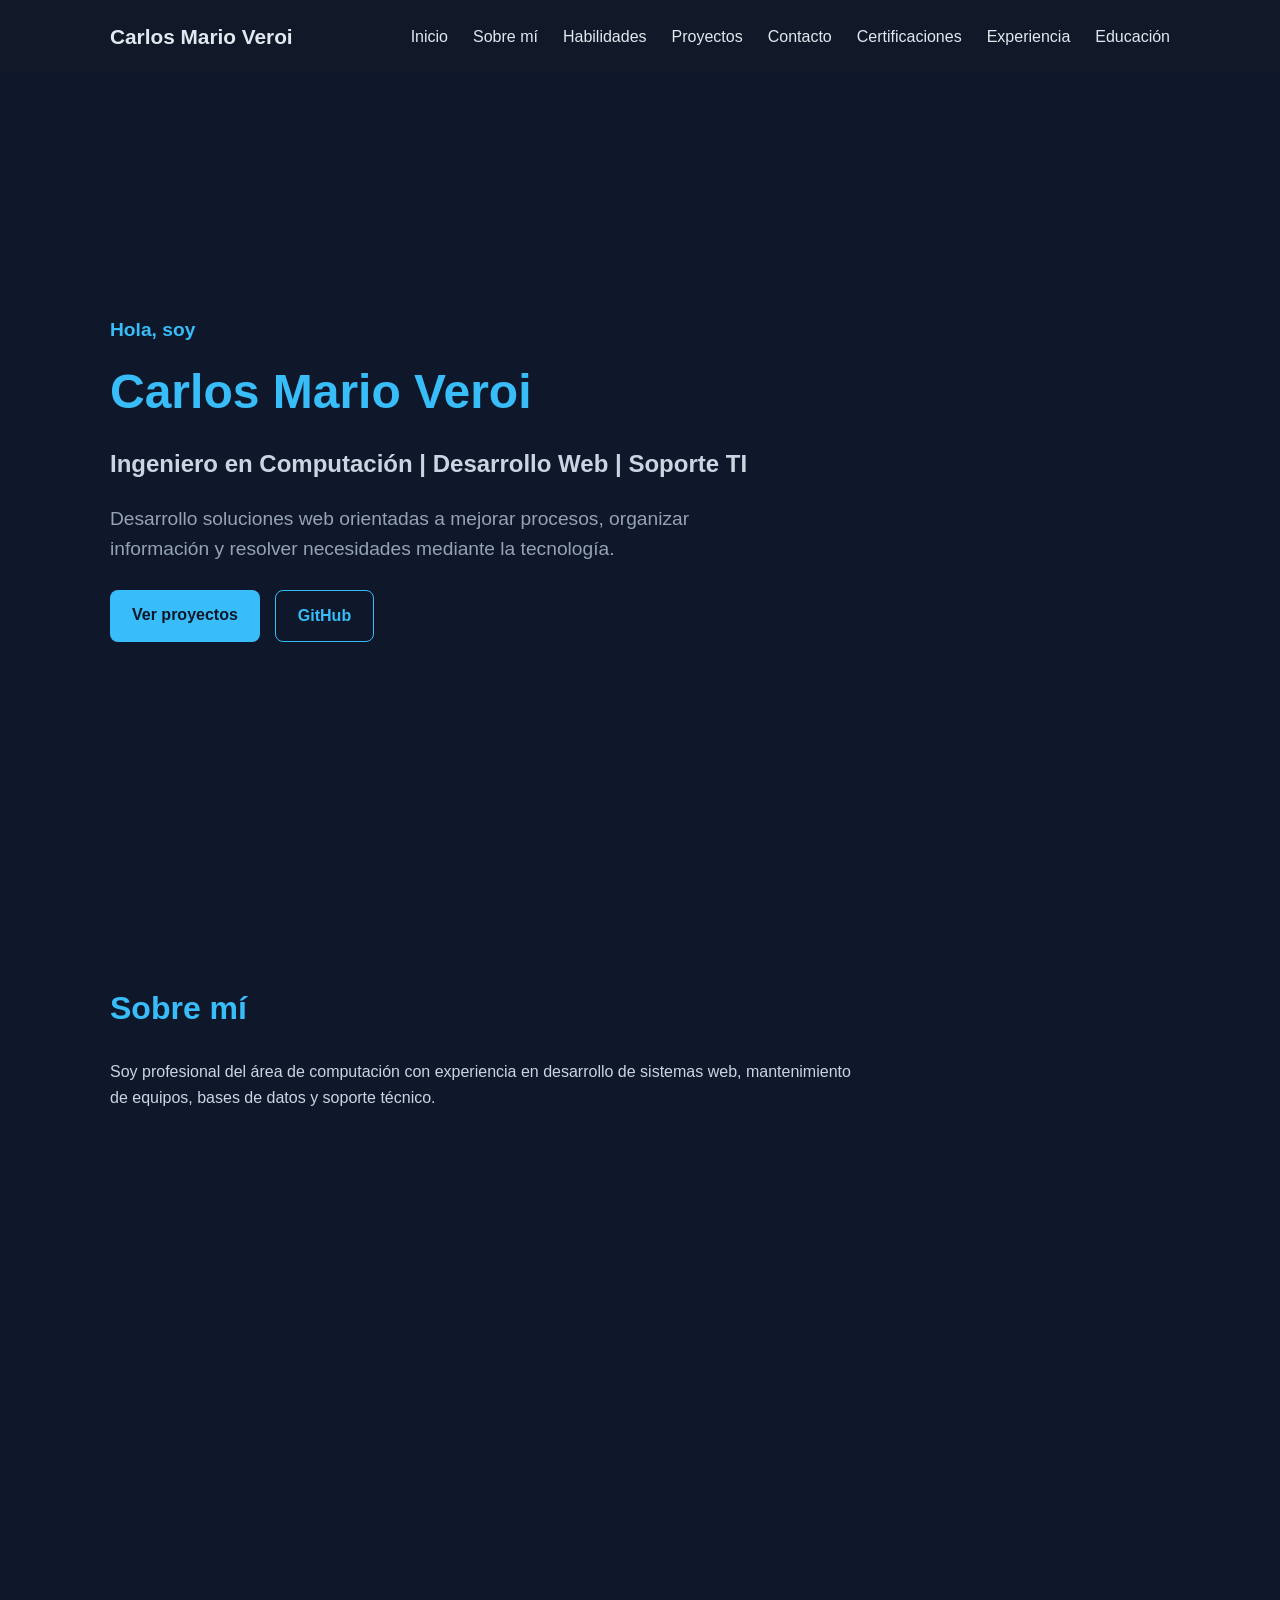
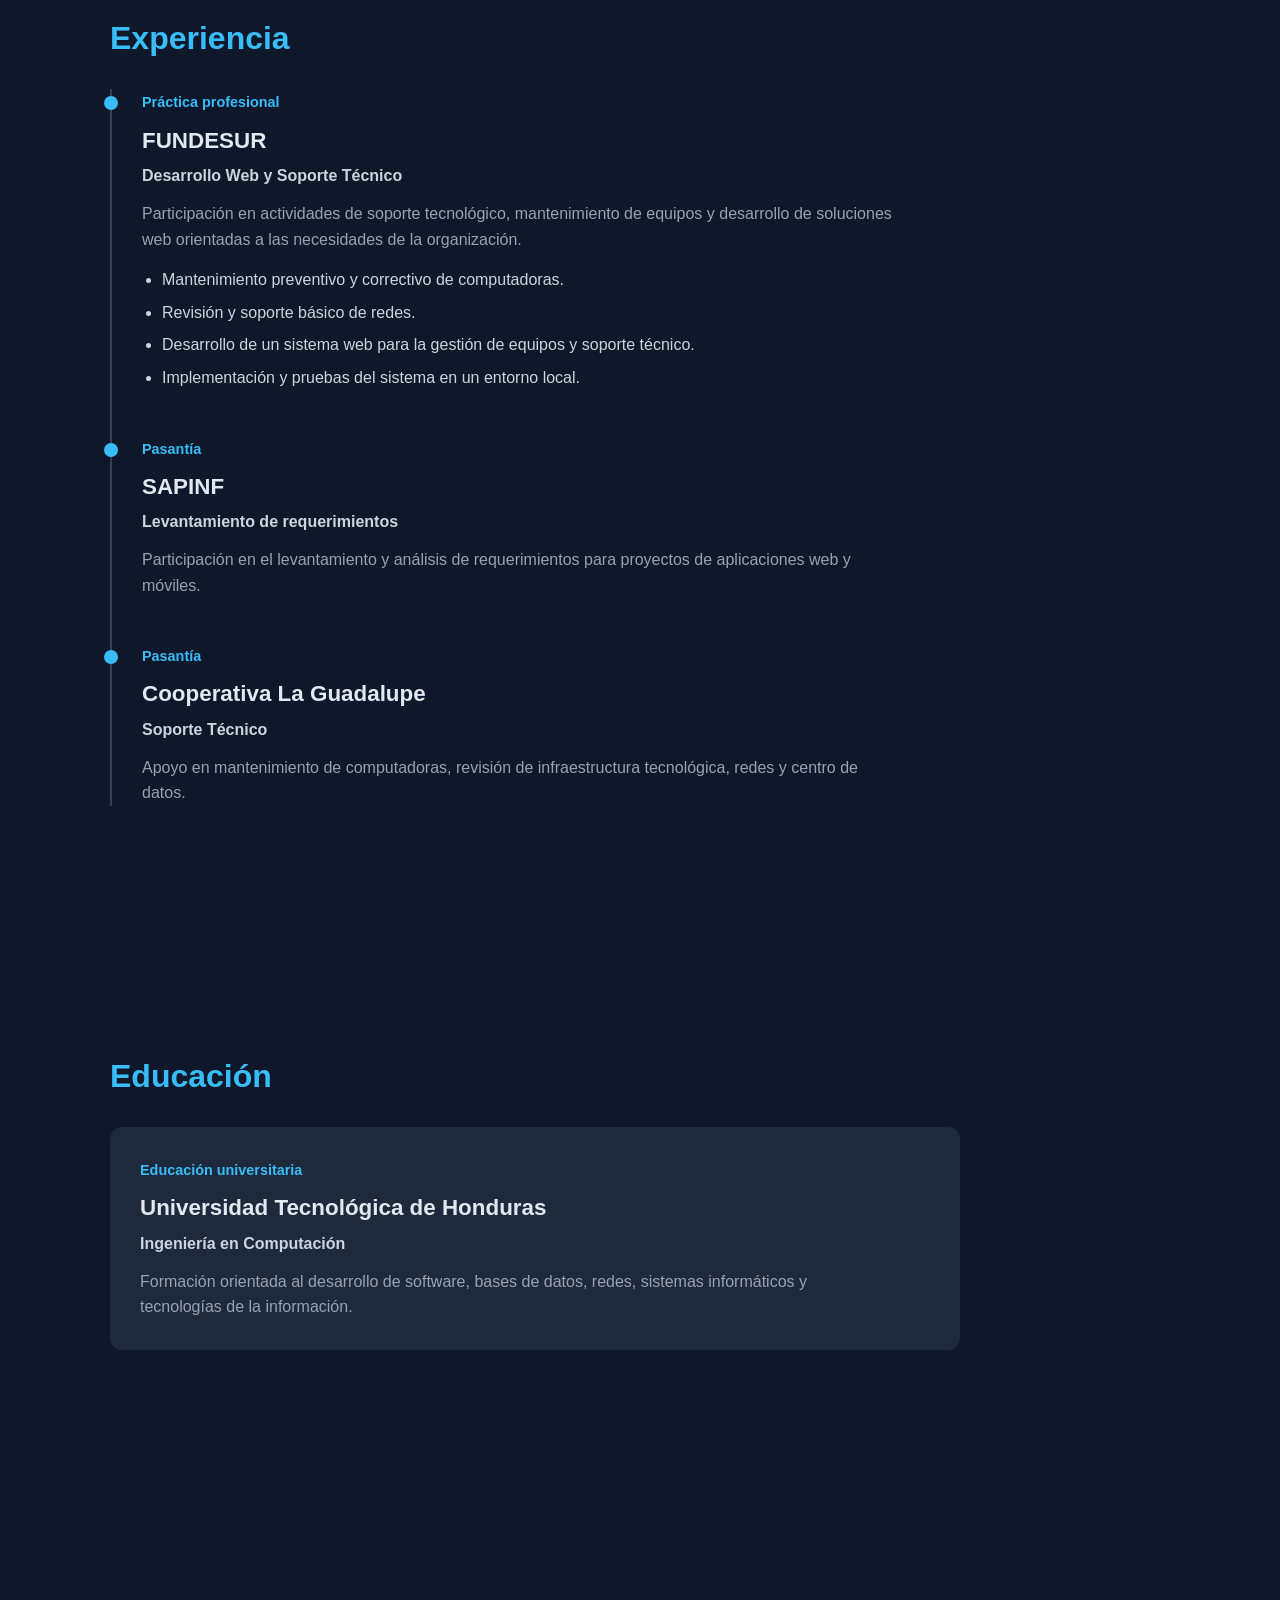
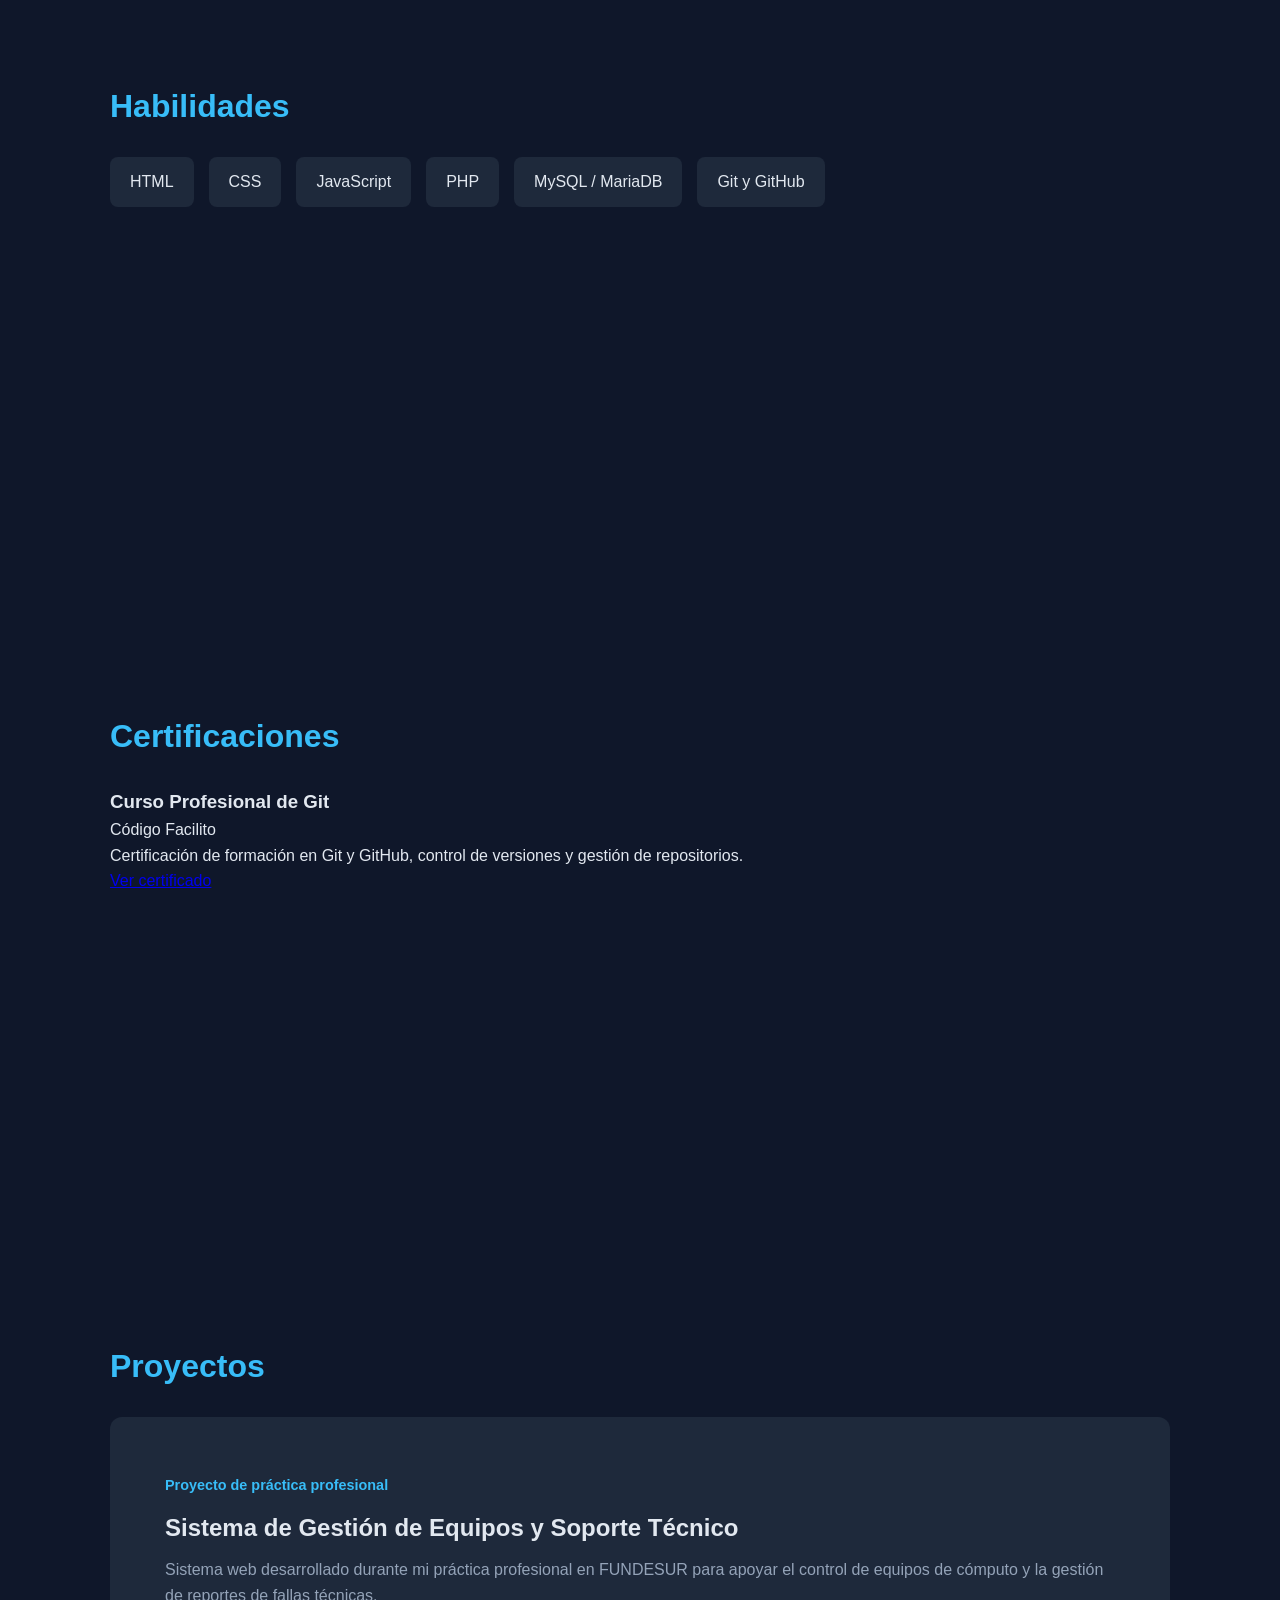
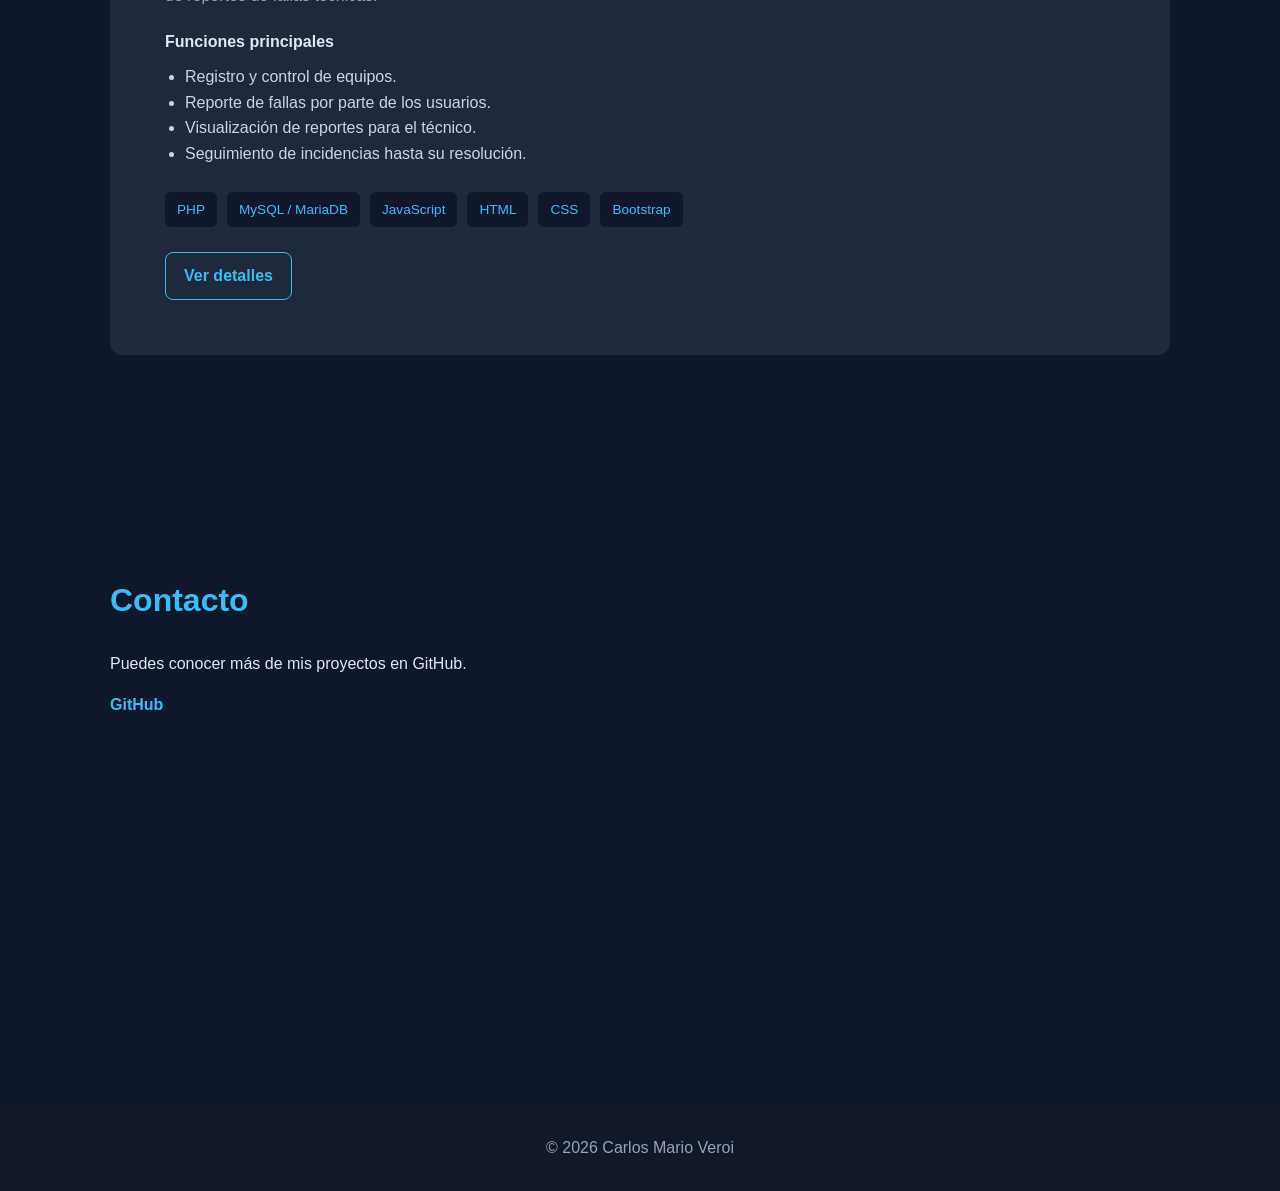
<file: index.html>
<!DOCTYPE html>
<html lang="es">

<head>
    <meta charset="UTF-8">
    <meta name="viewport" content="width=device-width, initial-scale=1.0">
    <title>Carlos Mario Veroi | Portafolio</title>
    <link rel="stylesheet" href="css/style.css">
</head>

<body>

    <header>
        <nav>
            <h1>Carlos Mario Veroi</h1>

            <ul>
                <li><a href="#inicio">Inicio</a></li>
                <li><a href="#sobre-mi">Sobre mí</a></li>
                <li><a href="#habilidades">Habilidades</a></li>
                <li><a href="#proyectos">Proyectos</a></li>
                <li><a href="#contacto">Contacto</a></li>
                <li><a href="#certificaciones">Certificaciones</a></li>
                <li><a href="#experiencia">Experiencia</a></li>
                <li><a href="#educacion">Educación</a></li>
            </ul>
        </nav>
    </header>

    <main>

        <section id="inicio">
            <p class="saludo">Hola, soy</p>

            <h2>Carlos Mario Veroi</h2>

            <h3>Ingeniero en Computación | Desarrollo Web | Soporte TI</h3>

            <p class="descripcion-inicio">
                Desarrollo soluciones web orientadas a mejorar procesos,
                organizar información y resolver necesidades mediante la tecnología.
            </p>

            <div class="acciones-inicio">
                <a href="#proyectos" class="btn-principal">
                    Ver proyectos
                </a>

                <a href="https://github.com/MarioVeroi" target="_blank" rel="noopener noreferrer"
                    class="btn-secundario">
                    GitHub
                </a>
            </div>
        </section>

        <section id="sobre-mi">
            <h2>Sobre mí</h2>

            <p>
                Soy profesional del área de computación con experiencia
                en desarrollo de sistemas web, mantenimiento de equipos,
                bases de datos y soporte técnico.
            </p>
        </section>


        <section id="experiencia">
            <h2>Experiencia</h2>

            <div class="timeline">

                <article class="timeline-item">
                    <span class="timeline-fecha">Práctica profesional</span>

                    <h3>FUNDESUR</h3>
                    <p class="timeline-cargo">
                        Desarrollo Web y Soporte Técnico
                    </p>

                    <p>
                        Participación en actividades de soporte tecnológico,
                        mantenimiento de equipos y desarrollo de soluciones
                        web orientadas a las necesidades de la organización.
                    </p>

                    <ul>
                        <li>Mantenimiento preventivo y correctivo de computadoras.</li>
                        <li>Revisión y soporte básico de redes.</li>
                        <li>Desarrollo de un sistema web para la gestión de equipos y soporte técnico.</li>
                        <li>Implementación y pruebas del sistema en un entorno local.</li>
                    </ul>
                </article>

                <article class="timeline-item">
                    <span class="timeline-fecha">Pasantía</span>

                    <h3>SAPINF</h3>
                    <p class="timeline-cargo">
                        Levantamiento de requerimientos
                    </p>

                    <p>
                        Participación en el levantamiento y análisis de
                        requerimientos para proyectos de aplicaciones web
                        y móviles.
                    </p>
                </article>

                <article class="timeline-item">
                    <span class="timeline-fecha">Pasantía</span>

                    <h3>Cooperativa La Guadalupe</h3>
                    <p class="timeline-cargo">
                        Soporte Técnico
                    </p>

                    <p>
                        Apoyo en mantenimiento de computadoras, revisión de
                        infraestructura tecnológica, redes y centro de datos.
                    </p>
                </article>

            </div>
        </section>


        <section id="educacion">
            <h2>Educación</h2>

            <article class="educacion-card">
                <span class="timeline-fecha">Educación universitaria</span>

                <h3>Universidad Tecnológica de Honduras</h3>

                <p class="timeline-cargo">
                    Ingeniería en Computación
                </p>

                <p>
                    Formación orientada al desarrollo de software,
                    bases de datos, redes, sistemas informáticos y
                    tecnologías de la información.
                </p>
            </article>
        </section>

        <section id="habilidades">
            <h2>Habilidades</h2>

            <ul>
                <li>HTML</li>
                <li>CSS</li>
                <li>JavaScript</li>
                <li>PHP</li>
                <li>MySQL / MariaDB</li>
                <li>Git y GitHub</li>
            </ul>
        </section>

        <section id="certificaciones">
            <h2>Certificaciones</h2>

            <article class="certificado">
                <h3>Curso Profesional de Git</h3>
                <p>Código Facilito</p>

                <p>
                    Certificación de formación en Git y GitHub,
                    control de versiones y gestión de repositorios.
                </p>

                <a href="certificados/Certificado%20-%20Curso%20profesional%20de%20Git.pdf" target="_blank">
                    Ver certificado
                </a>
            </article>
        </section>

        <section id="proyectos">
            <h2>Proyectos</h2>

            <div class="proyectos-grid">

                <article class="proyecto-card">

                    <div class="proyecto-contenido">
                        <span class="proyecto-tipo">
                            Proyecto de práctica profesional
                        </span>

                        <h3>Sistema de Gestión de Equipos y Soporte Técnico</h3>

                        <p>
                            Sistema web desarrollado durante mi práctica profesional
                            en FUNDESUR para apoyar el control de equipos de cómputo
                            y la gestión de reportes de fallas técnicas.
                        </p>

                        <div class="proyecto-funciones">
                            <h4>Funciones principales</h4>

                            <ul>
                                <li>Registro y control de equipos.</li>
                                <li>Reporte de fallas por parte de los usuarios.</li>
                                <li>Visualización de reportes para el técnico.</li>
                                <li>Seguimiento de incidencias hasta su resolución.</li>
                            </ul>
                        </div>

                        <div class="tecnologias">
                            <span>PHP</span>
                            <span>MySQL / MariaDB</span>
                            <span>JavaScript</span>
                            <span>HTML</span>
                            <span>CSS</span>
                            <span>Bootstrap</span>
                        </div>

                        <div class="proyecto-acciones">
                            <a href="projects/fundesur.html" class="btn-detalles">
                                Ver detalles
                            </a>
                        </div>
                    </div>

                </article>

            </div>
        </section>

        <section id="contacto">
            <h2>Contacto</h2>

            <p>
                Puedes conocer más de mis proyectos en GitHub.
            </p>

            <a href="https://github.com/MarioVeroi" target="_blank">
                GitHub
            </a>
        </section>

    </main>

    <footer>
        <p>© 2026 Carlos Mario Veroi</p>
    </footer>

    <script src="js/main.js"></script>

</body>

</html>
</file>
<file: css/style.css>
* {
    margin: 0;
    padding: 0;
    box-sizing: border-box;
}

html {
    scroll-behavior: smooth;
}

body {
    font-family: Arial, Helvetica, sans-serif;
    background-color: #0f172a;
    color: #e2e8f0;
    line-height: 1.6;
}

header {
    background-color: #111827;
    position: sticky;
    top: 0;
    z-index: 1000;
}

nav {
    max-width: 1100px;
    margin: auto;
    padding: 20px;
    display: flex;
    justify-content: space-between;
    align-items: center;
}

nav h1 {
    font-size: 1.3rem;
}

nav ul {
    display: flex;
    gap: 25px;
    list-style: none;
}

nav a {
    color: #e2e8f0;
    text-decoration: none;
    transition: 0.3s;
}

nav a:hover {
    color: #38bdf8;
}

main {
    max-width: 1100px;
    margin: auto;
    padding: 0 20px;
}

section {
    min-height: 70vh;
    padding: 100px 0;
}

#inicio {
    min-height: 90vh;
    display: flex;
    flex-direction: column;
    justify-content: center;
}

#inicio h2 {
    font-size: 3rem;
    margin-bottom: 15px;
}

#inicio p {
    max-width: 650px;
    font-size: 1.2rem;
    color: #94a3b8;
    margin-bottom: 25px;
}

#inicio a {
    width: fit-content;
    display: inline-block;
    background-color: #38bdf8;
    color: #0f172a;
    text-decoration: none;
    font-weight: bold;
    padding: 12px 22px;
    border-radius: 8px;
    transition: 0.3s;
}

#inicio a:hover {
    transform: translateY(-3px);
}

section h2 {
    font-size: 2rem;
    margin-bottom: 25px;
    color: #38bdf8;
}

#sobre-mi p {
    max-width: 750px;
    color: #cbd5e1;
}

#habilidades ul {
    display: flex;
    flex-wrap: wrap;
    gap: 15px;
    list-style: none;
}

#habilidades li {
    background-color: #1e293b;
    padding: 12px 20px;
    border-radius: 8px;
}

#proyectos {
    min-height: auto;
}

#proyectos article {
    background-color: #1e293b;
    padding: 25px;
    margin-bottom: 20px;
    border-radius: 12px;
    transition: 0.3s;
}

#proyectos article:hover {
    transform: translateY(-5px);
}

#proyectos h3 {
    margin-bottom: 10px;
}

#proyectos p {
    color: #94a3b8;
}

#contacto a {
    display: inline-block;
    margin-top: 15px;
    color: #38bdf8;
    text-decoration: none;
    font-weight: bold;
}

footer {
    text-align: center;
    padding: 30px;
    background-color: #111827;
    color: #94a3b8;
}


/* ========================================
   DETALLE DE PROYECTOS
======================================== */

.detalle-proyecto {
    max-width: 1100px;
    margin: 0 auto;
    padding: 50px 20px 80px;
}

.volver {
    display: inline-block;
    margin-bottom: 50px;
    color: #94a3b8;
    text-decoration: none;
    transition: 0.3s;
}

.volver:hover {
    color: #38bdf8;
}

.proyecto-hero {
    min-height: auto;
    padding: 30px 0 80px;
}

.proyecto-hero h1 {
    max-width: 850px;
    margin: 15px 0 20px;
    font-size: 3rem;
    line-height: 1.2;
}

.proyecto-hero > p {
    max-width: 750px;
    font-size: 1.15rem;
    color: #94a3b8;
}

.proyecto-seccion {
    min-height: auto;
    padding: 70px 0;
    border-top: 1px solid #334155;
}

.proyecto-seccion h2 {
    margin-bottom: 20px;
}

.proyecto-seccion p {
    max-width: 850px;
    margin-bottom: 18px;
    color: #cbd5e1;
    font-size: 1.05rem;
}

.captura-proyecto {
    display: block;
    width: 100%;
    margin-top: 35px;
    border-radius: 12px;
    border: 1px solid #334155;
}

.volver-final {
    padding-top: 40px;
}

.captura-proyecto {
    cursor: zoom-in;
}

.lightbox {
    position: fixed;
    inset: 0;
    z-index: 2000;

    display: flex;
    flex-direction: column;
    justify-content: center;
    align-items: center;

    padding: 30px;

    background-color: rgba(15, 23, 42, 0.95);

    opacity: 0;
    visibility: hidden;

    transition: opacity 0.3s ease;
}

.lightbox.activo {
    opacity: 1;
    visibility: visible;
}

.lightbox img {
    max-width: 95%;
    max-height: 80vh;

    object-fit: contain;

    border-radius: 10px;
}

.lightbox p {
    margin-top: 15px;
    color: #cbd5e1;
    text-align: center;
}

.lightbox-cerrar {
    position: absolute;
    top: 20px;
    right: 30px;

    border: none;
    background: transparent;

    color: white;
    font-size: 3rem;

    cursor: pointer;
}

.sin-scroll {
    overflow: hidden;
}


/* ========================================
   EXPERIENCIA Y EDUCACIÓN
======================================== */

.timeline {
    position: relative;
    max-width: 850px;
    padding-left: 30px;
    border-left: 2px solid #334155;
}

.timeline-item {
    position: relative;
    margin-bottom: 45px;
}

.timeline-item::before {
    content: "";
    position: absolute;
    left: -38px;
    top: 7px;

    width: 14px;
    height: 14px;

    background-color: #38bdf8;
    border-radius: 50%;
}

.timeline-fecha {
    display: inline-block;
    margin-bottom: 8px;

    color: #38bdf8;
    font-size: 0.9rem;
    font-weight: bold;
}

.timeline-item h3,
.educacion-card h3 {
    font-size: 1.4rem;
    margin-bottom: 5px;
}

.timeline-cargo {
    color: #cbd5e1;
    font-weight: bold;
    margin-bottom: 12px;
}

.timeline-item > p:not(.timeline-cargo),
.educacion-card > p:not(.timeline-cargo) {
    color: #94a3b8;
    max-width: 750px;
}

.timeline-item ul {
    margin-top: 15px;
    padding-left: 20px;
    color: #cbd5e1;
}

.timeline-item li {
    margin-bottom: 7px;
}

.educacion-card {
    max-width: 850px;
    padding: 30px;

    background-color: #1e293b;
    border-radius: 12px;
}


@media (max-width: 768px) {

.proyecto-hero h1 {
    font-size: 2.2rem;
}

.detalle-proyecto {
    padding-top: 30px;
}

.proyecto-seccion {
    padding: 50px 0;
}

    nav {
        flex-direction: column;
        gap: 15px;
    }

    nav ul {
        flex-wrap: wrap;
        justify-content: center;
        gap: 15px;
    }

    #inicio h2 {
        font-size: 2.2rem;
    }

    section {
        padding: 70px 0;
    }
}


#inicio .saludo {
    color: #38bdf8;
    font-weight: bold;
    margin-bottom: 8px;
}

#inicio h3 {
    font-size: 1.5rem;
    color: #cbd5e1;
    margin-bottom: 20px;
}

#inicio .descripcion-inicio {
    max-width: 650px;
}

.acciones-inicio {
    display: flex;
    gap: 15px;
    flex-wrap: wrap;
}

#inicio .acciones-inicio a {
    padding: 12px 22px;
    border-radius: 8px;
    text-decoration: none;
    font-weight: bold;
}

.btn-principal {
    background-color: #38bdf8;
    color: #0f172a;
}

#inicio .btn-secundario {
    background-color: transparent;
    color: #38bdf8;
    border: 1px solid #38bdf8;
}

#inicio .acciones-inicio a:hover {
    transform: translateY(-3px);
}

.proyectos-grid {
    display: grid;
    grid-template-columns: repeat(auto-fit, minmax(300px, 1fr));
    gap: 25px;
}

.proyecto-card {
    background-color: #1e293b;
    border-radius: 14px;
    overflow: hidden;
    transition: transform 0.3s ease;
}

.proyecto-card:hover {
    transform: translateY(-5px);
}

.proyecto-contenido {
    padding: 30px;
}

.proyecto-tipo {
    display: inline-block;
    color: #38bdf8;
    font-size: 0.9rem;
    font-weight: bold;
    margin-bottom: 12px;
}

.proyecto-card h3 {
    font-size: 1.5rem;
    margin-bottom: 15px;
}

.proyecto-card p {
    color: #94a3b8;
    margin-bottom: 20px;
}

.proyecto-funciones {
    margin-bottom: 20px;
}

.proyecto-funciones h4 {
    margin-bottom: 10px;
}

.proyecto-funciones ul {
    padding-left: 20px;
    color: #cbd5e1;
}

.tecnologias {
    display: flex;
    flex-wrap: wrap;
    gap: 10px;
    margin: 25px 0;
}

.tecnologias span {
    background-color: #0f172a;
    color: #38bdf8;
    padding: 7px 12px;
    border-radius: 6px;
    font-size: 0.85rem;
}

.btn-detalles {
    display: inline-block;
    padding: 10px 18px;
    border: 1px solid #38bdf8;
    border-radius: 8px;
    color: #38bdf8;
    text-decoration: none;
    font-weight: bold;
    transition: 0.3s;
}

.btn-detalles:hover {
    background-color: #38bdf8;
    color: #0f172a;
}
</file>
